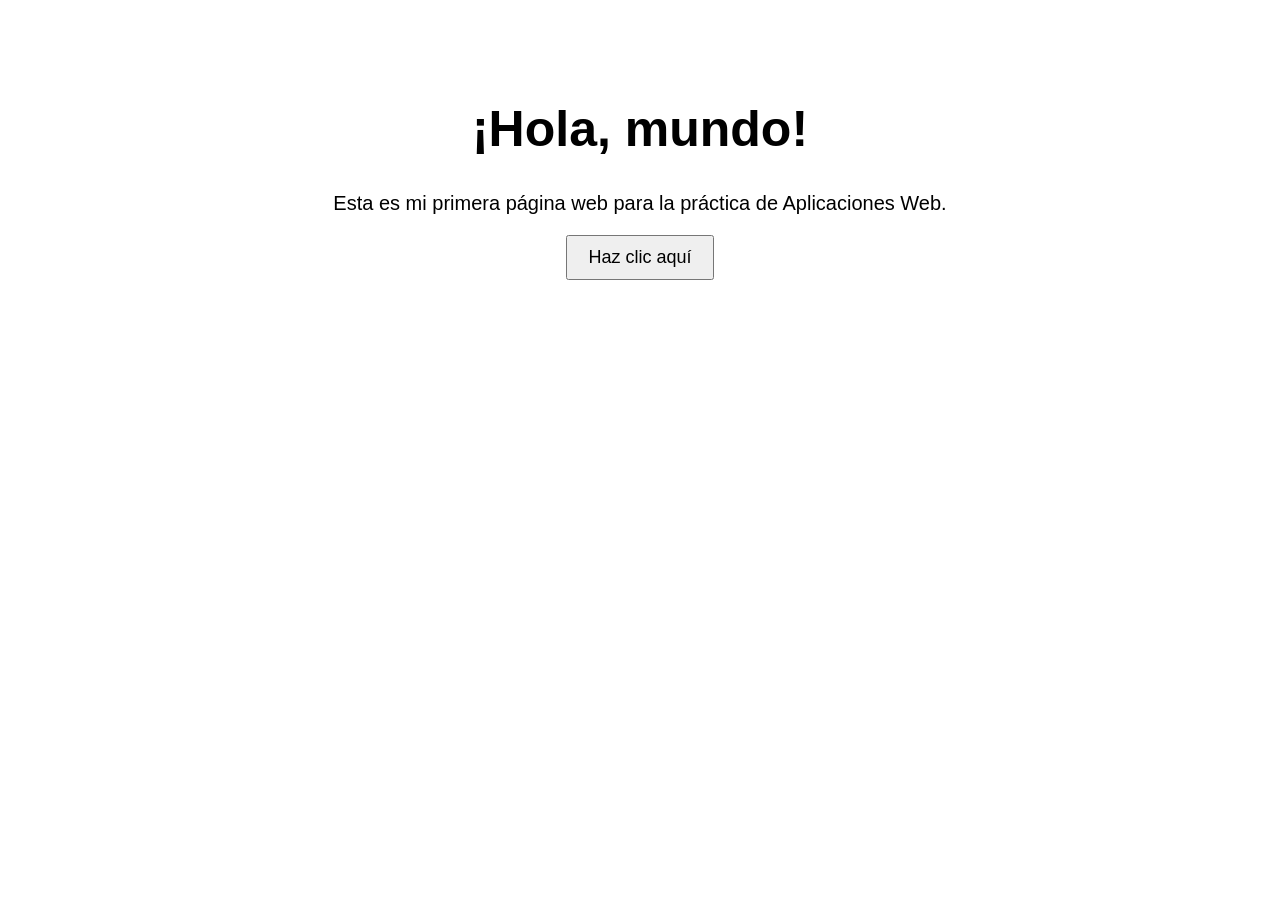
<file: index.html>
<!DOCTYPE html>
<html lang="es">

<head>
    <meta charset="UTF-8">
    <meta name="viewport" content="width=device-width, initial-scale=1.0">

    <title>Mi primera página web</title>

    <link rel="stylesheet" href="style.css">
</head>

<body>

    <h1 id="titulo">¡Hola, mundo!</h1>

    <p>Esta es mi primera página web para la práctica de Aplicaciones Web.</p>

    <button id="boton">Haz clic aquí</button>

    <script src="script.js"></script>

</body>

</html>
</file>
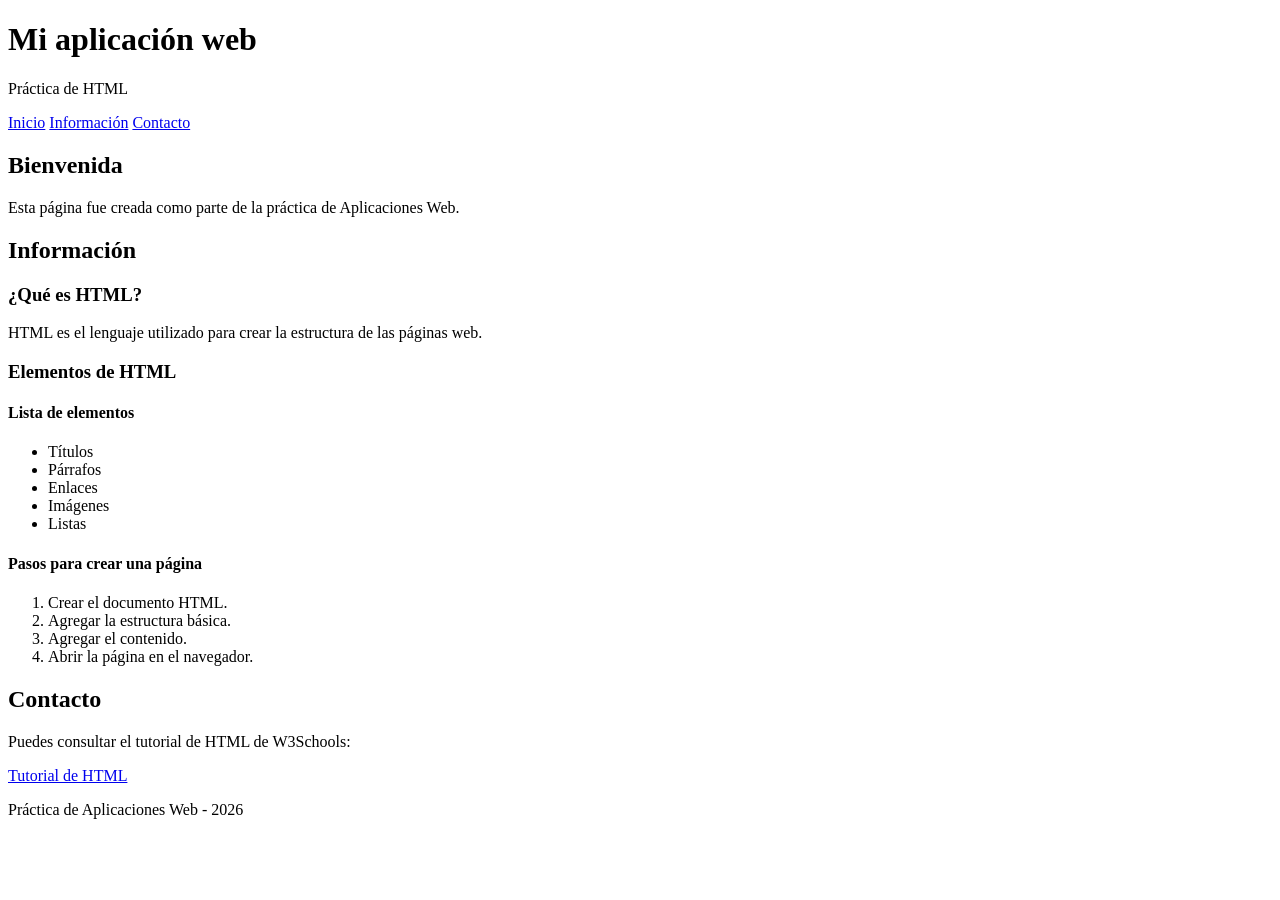
<file: practica-02-html/index.html>
<!DOCTYPE html>
<html lang="es">

<head>
    <meta charset="UTF-8">
    <meta name="viewport" content="width=device-width, initial-scale=1.0">

    <title>Mi aplicación web</title>
</head>

<body>

    <header>
        <h1>Mi aplicación web</h1>
        <p>Práctica de HTML</p>
    </header>

    <nav>
        <a href="#inicio">Inicio</a>
        <a href="#informacion">Información</a>
        <a href="#contacto">Contacto</a>
    </nav>

    <main>

        <section id="inicio">
            <h2>Bienvenida</h2>
            <p>
                Esta página fue creada como parte de la práctica
                de Aplicaciones Web.
            </p>
        </section>

        <section id="informacion">
            <h2>Información</h2>

            <article>
                <h3>¿Qué es HTML?</h3>
                <p>
                    HTML es el lenguaje utilizado para crear
                    la estructura de las páginas web.
                </p>
            </article>

            <article>
                <h3>Elementos de HTML</h3>

                <h4>Lista de elementos</h4>

                <ul>
                    <li>Títulos</li>
                    <li>Párrafos</li>
                    <li>Enlaces</li>
                    <li>Imágenes</li>
                    <li>Listas</li>
                </ul>

                <h4>Pasos para crear una página</h4>

                <ol>
                    <li>Crear el documento HTML.</li>
                    <li>Agregar la estructura básica.</li>
                    <li>Agregar el contenido.</li>
                    <li>Abrir la página en el navegador.</li>
                </ol>
            </article>
        </section>

        <section id="contacto">
            <h2>Contacto</h2>

            <p>
                Puedes consultar el tutorial de HTML de W3Schools:
            </p>

            <a href="https://www.w3schools.com/html/default.asp" target="_blank">
                Tutorial de HTML
            </a>
        </section>

    </main>

    <footer>
        <p>Práctica de Aplicaciones Web - 2026</p>
    </footer>

</body>

</html>
</file>
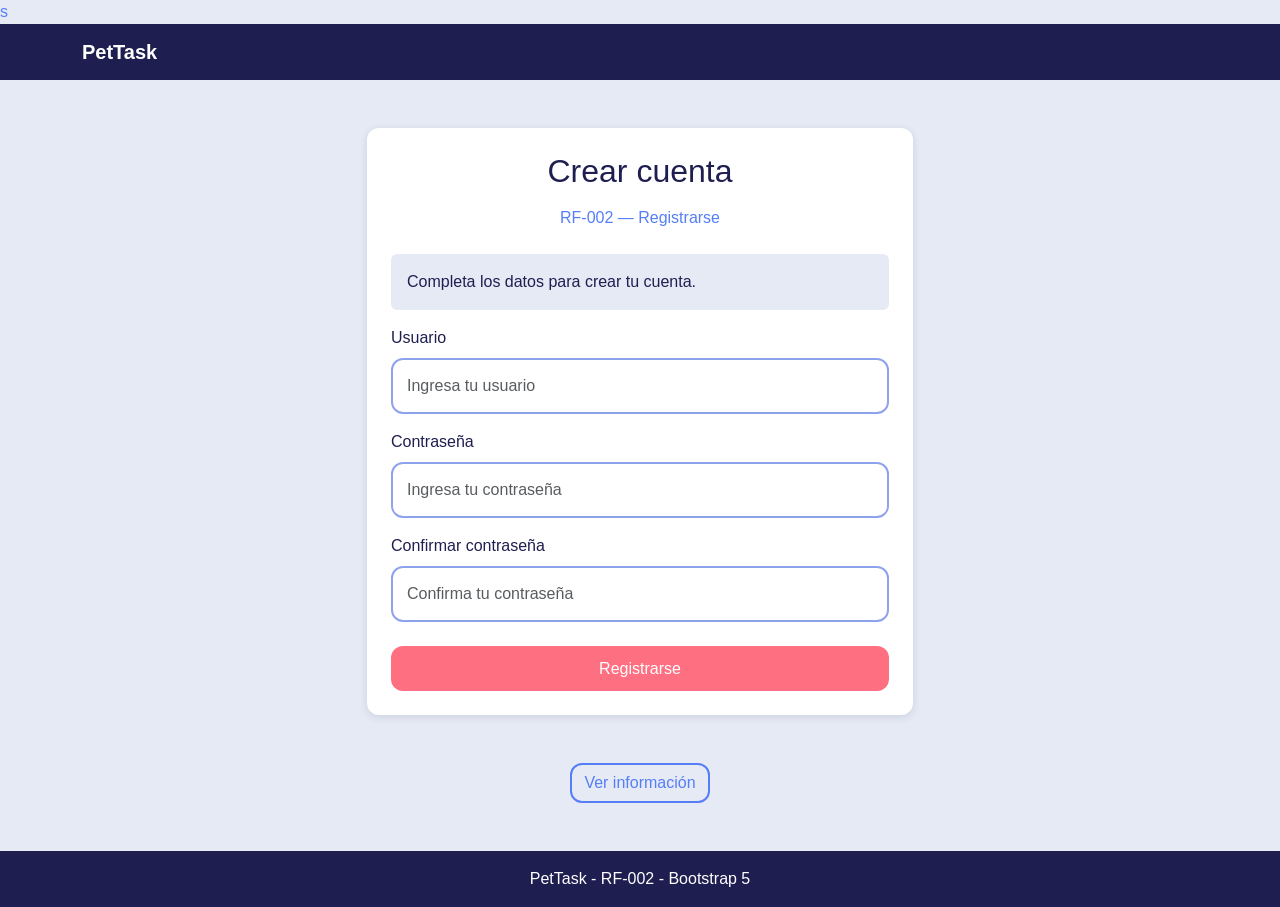
<file: practica-03-bootstrap/index.html>
<!DOCTYPE html>
<html lang="es">

<head>
    <meta charset="UTF-8">
    <meta name="viewport" content="width=device-width, initial-scale=1.0">

    <title>PetTask - Registro</title>

    <!-- Bootstrap 5 -->
    <link
        href="https://cdn.jsdelivr.net/npm/bootstrap@5.0.2/dist/css/bootstrap.min.css"
        rel="stylesheet">

    <!-- CSS personalizado -->
    <link rel="stylesheet" href="style.css">s
</head>

<body>

    <!-- NAVBAR -->
    <nav class="navbar navbar-dark">
        <div class="container">
            <a class="navbar-brand" href="#">
                PetTask
            </a>
        </div>
    </nav>


    <!-- CONTENIDO PRINCIPAL -->
    <main class="container py-5">

        <div class="row justify-content-center">

            <div class="col-12 col-md-8 col-lg-6">

                <!-- CARD -->
                <div class="card shadow">

                    <div class="card-body p-4">

                        <h1 class="text-center titulo mb-3">
                            Crear cuenta
                        </h1>

                        <p class="text-center texto mb-4">
                            RF-002 — Registrarse
                        </p>


                        <!-- ALERT -->
                        <div class="alert alerta" role="alert">
                            Completa los datos para crear tu cuenta.
                        </div>


                        <!-- FORMULARIO -->
                        <form>

                            <!-- USUARIO -->
                            <div class="mb-3">

                                <label for="usuario" class="form-label">
                                    Usuario
                                </label>

                                <input
                                    type="text"
                                    class="form-control"
                                    id="usuario"
                                    placeholder="Ingresa tu usuario"
                                    required>

                            </div>


                            <!-- CONTRASEÑA -->
                            <div class="mb-3">

                                <label for="password" class="form-label">
                                    Contraseña
                                </label>

                                <input
                                    type="password"
                                    class="form-control"
                                    id="password"
                                    placeholder="Ingresa tu contraseña"
                                    required>

                            </div>


                            <!-- CONFIRMAR CONTRASEÑA -->
                            <div class="mb-4">

                                <label for="confirmarPassword" class="form-label">
                                    Confirmar contraseña
                                </label>

                                <input
                                    type="password"
                                    class="form-control"
                                    id="confirmarPassword"
                                    placeholder="Confirma tu contraseña"
                                    required>

                            </div>


                            <!-- BOTÓN REGISTRARSE -->
                            <div class="d-grid">

                                <button
                                    type="submit"
                                    class="btn btn-registrarse">
                                    Registrarse
                                </button>

                            </div>

                        </form>

                    </div>

                </div>

            </div>

        </div>

    </main>


    <!-- BOTÓN PARA MODAL -->
    <div class="container text-center mb-5">

        <button
            type="button"
            class="btn btn-informacion"
            data-bs-toggle="modal"
            data-bs-target="#modalRegistro">
            Ver información
        </button>

    </div>


    <!-- MODAL -->
    <div
        class="modal fade"
        id="modalRegistro"
        tabindex="-1"
        aria-labelledby="modalRegistroLabel"
        aria-hidden="true">

        <div class="modal-dialog">

            <div class="modal-content">

                <div class="modal-header">

                    <h5 class="modal-title" id="modalRegistroLabel">
                        Registro de usuario
                    </h5>

                    <button
                        type="button"
                        class="btn-close"
                        data-bs-dismiss="modal"
                        aria-label="Cerrar">
                    </button>

                </div>

                <div class="modal-body">

                    El RF-002 permite al usuario proporcionar
                    un usuario y una contraseña válidos para
                    crear una cuenta.

                </div>

                <div class="modal-footer">

                    <button
                        type="button"
                        class="btn btn-secondary"
                        data-bs-dismiss="modal">
                        Cerrar
                    </button>

                </div>

            </div>

        </div>

    </div>


    <!-- FOOTER -->
    <footer class="text-center py-3">

        <p class="mb-0">
            PetTask - RF-002 - Bootstrap 5
        </p>

    </footer>


    <!-- Bootstrap JavaScript -->
    <script
        src="https://cdn.jsdelivr.net/npm/bootstrap@5.0.2/dist/js/bootstrap.bundle.min.js">
    </script>

</body>

</html>
</file>
<file: style.css>
body {
    font-family: Arial, sans-serif;
    text-align: center;
    margin-top: 100px;
}

h1 {
    font-size: 40px;
}

p {
    font-size: 20px;
}

button {
    padding: 10px 20px;
    font-size: 18px;
    cursor: pointer;
}h1 {
    font-size: 40px;
}h1 {
    font-size: 50px;
}
</file>
<file: practica-03-bootstrap/style.css>
/* ================================
   PETTASK - RF-002
   Estilos personalizados
   ================================ */

/* PALETA DE COLORES */
:root {
    --fondo: #e5eaf5;
    --rosa: #ff6f82;
    --azul-claro: #8fa3ed;
    --azul: #557ef7;
    --azul-oscuro: #1f1e50;
    --blanco: #ffffff;
    --texto: #557ef7;
}

/* CONFIGURACIÓN GENERAL */
* {
    box-sizing: border-box;
}

body {
    margin: 0;
    padding: 0;
    background-color: var(--fondo);
    color: var(--texto);
    font-family: "Onest", sans-serif;
}

/* BARRA DE NAVEGACIÓN */
.navbar {
    background-color: var(--azul-oscuro);
}

.navbar-brand {
    color: var(--blanco) !important;
    font-family: "Questrial", sans-serif;
    font-weight: bold;
}

/* TARJETA */
.card {
    background-color: var(--blanco);
    border: none;
    border-radius: 12px;
    box-shadow: 0 2px 8px rgba(31, 30, 80, 0.12) !important;
}

/* TÍTULO */
.titulo {
    margin: 0 0 20px 0;
    color: var(--azul-oscuro);
    font-family: "Questrial", sans-serif;
    font-size: 32px;
    text-align: center;
}

/* TEXTO */
.texto {
    color: var(--texto);
    font-family: "Onest", sans-serif;
}

/* CAMPOS */
.form-label {
    color: var(--azul-oscuro);
    font-size: 16px;
    font-weight: 500;
    font-family: "Onest", sans-serif;
}

.form-control {
    min-height: 56px;
    padding: 10px 14px;
    border: 2px solid var(--azul-claro);
    border-radius: 12px;
    background-color: var(--blanco);
    color: var(--texto);
    font-family: "Onest", sans-serif;
    font-size: 16px;
}

.form-control:focus {
    border-color: var(--azul);
    color: var(--texto);
    box-shadow: 0 0 0 2px rgba(85, 126, 247, 0.2);
}

/* ALERTA */
.alerta {
    background-color: var(--fondo);
    color: var(--azul-oscuro);
    border: none;
    font-family: "Onest", sans-serif;
}

/* BOTÓN REGISTRARSE */
.btn-registrarse {
    width: 100%;
    min-height: 45px;
    padding: 9px 20px;
    border: none;
    border-radius: 12px;
    background-color: var(--rosa);
    color: var(--blanco);
    font-family: "Onest", sans-serif;
    font-size: 16px;
    font-weight: 500;
}

.btn-registrarse:hover {
    background-color: #f05f74;
    color: var(--blanco);
}

/* BOTÓN INFORMACIÓN */
.btn-informacion {
    color: var(--azul);
    border: 2px solid var(--azul);
    border-radius: 12px;
    font-family: "Onest", sans-serif;
}

.btn-informacion:hover {
    background-color: var(--rosa);
    border-color: var(--rosa);
    color: var(--blanco);
}

/* MODAL */
.modal-content {
    border-radius: 12px;
}

.modal-title {
    color: var(--azul-oscuro);
    font-family: "Questrial", sans-serif;
}

.modal-body {
    color: var(--azul-oscuro);
    font-family: "Onest", sans-serif;
}

/* PIE DE PÁGINA */
footer {
    background-color: var(--azul-oscuro);
    color: var(--blanco);
    font-family: "Onest", sans-serif;
}

/* RESPONSIVE */
@media (max-width: 576px) {

    .card-body {
        padding: 16px !important;
    }

    .titulo {
        font-size: 28px;
        margin-bottom: 16px;
    }

    .form-control {
        min-height: 52px;
    }
}
</file>
